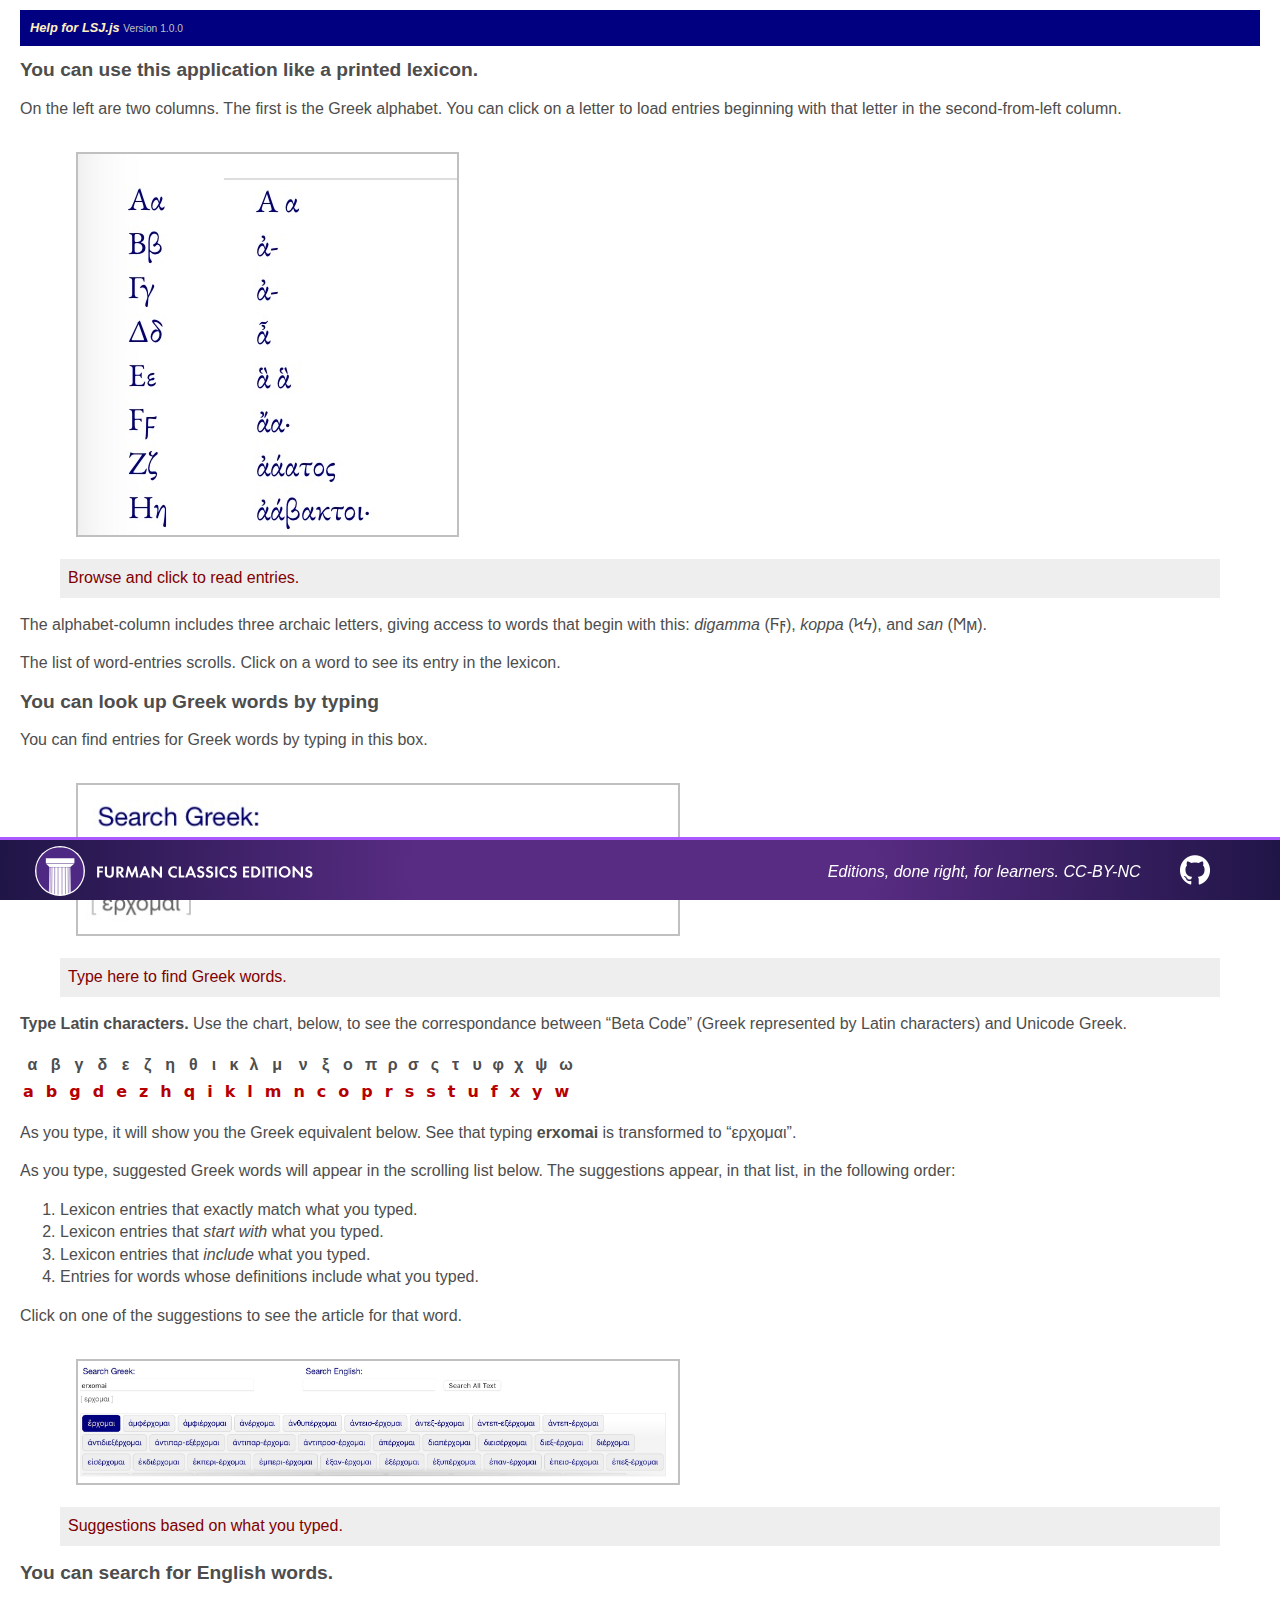
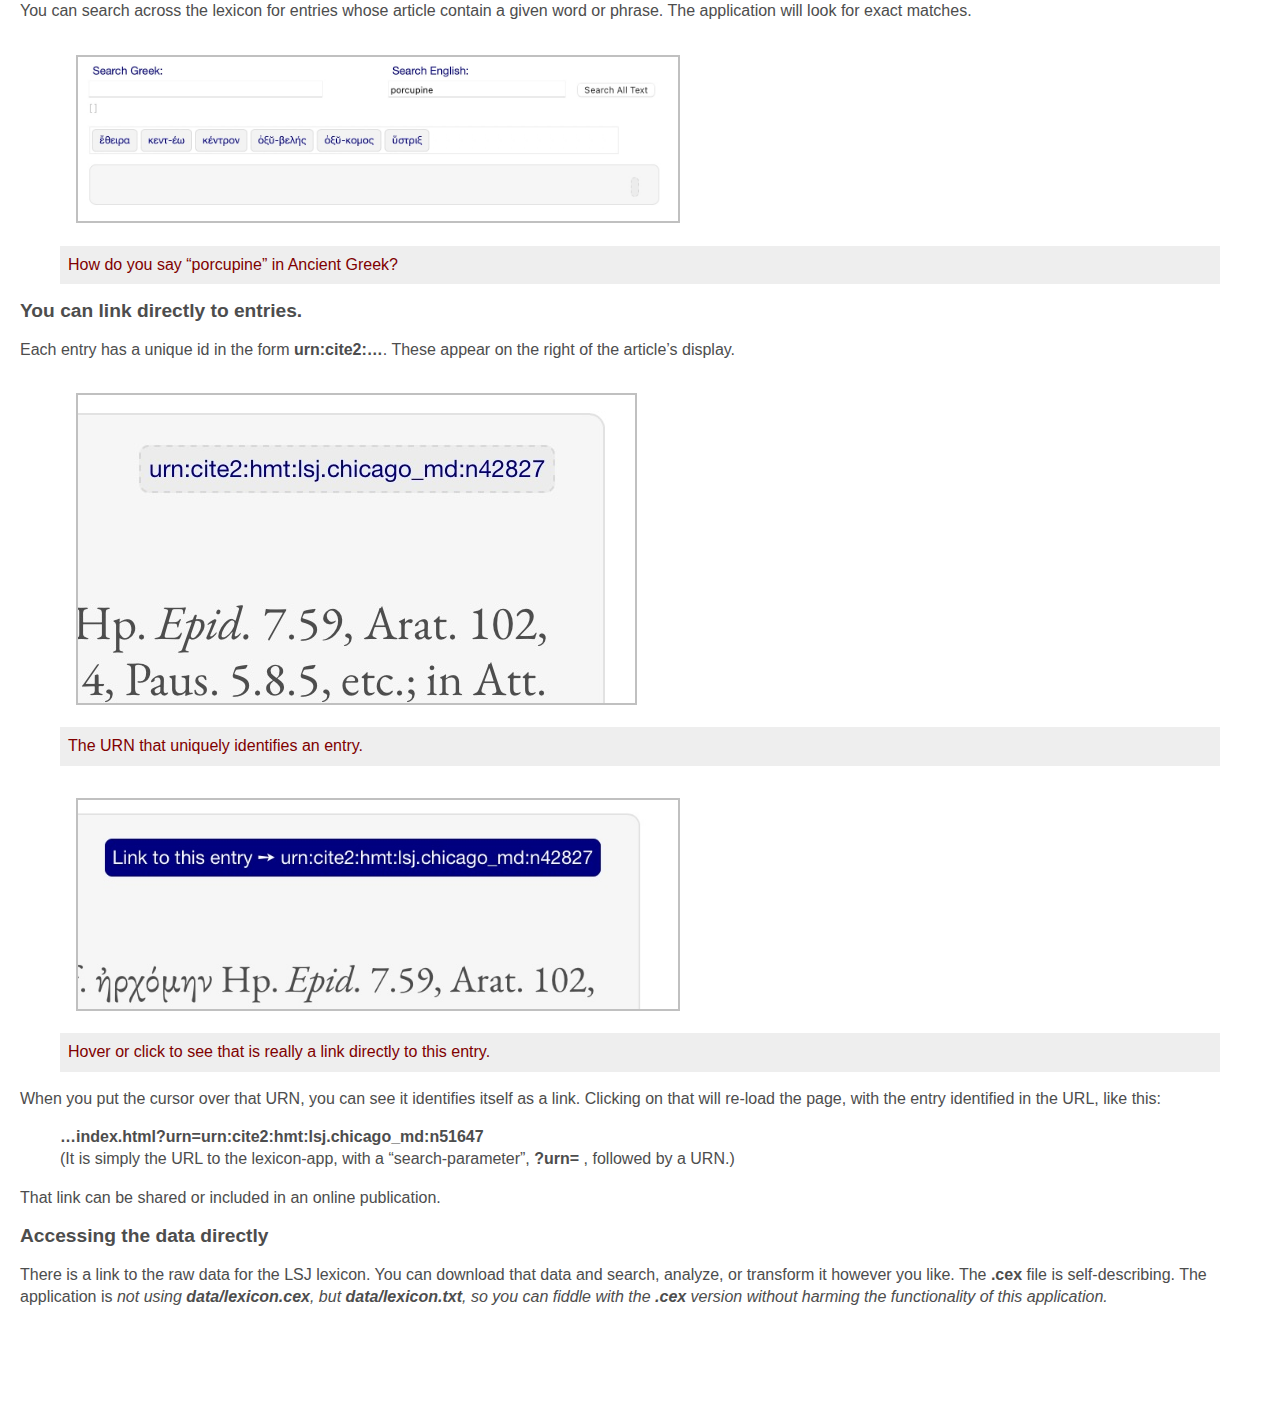
<file: help.html>
<!DOCTYPE html>
<html>

<head>
    <title>LSJ.js Help</title>
    <meta http-equiv="Content-Type" content="text/html; charset=UTF-8" />
    <link rel="stylesheet" type="text/css" href="styles/application.css">
    <link
    href="https://fonts.googleapis.com/css?family=EB+Garamond:400,400i,500,500i,600,600i,700,700i,800,800i&amp;subset=cyrillic-ext,greek,greek-ext,latin-ext"
    rel="stylesheet">
</head>

<body id="body">
    <div id="main-wrapper">
        <header>
            <em>Help for LSJ.js</em> 
            <span id="app_header_versionInfo">Version 1.0.0</span>
        </header>

        <article id="main_Container">

            <div id="workingDiv">

<h1 id="youcanusethisapplicationlikeaprintedlexicon.">You can use this application like a printed lexicon.</h1>

<p>On the left are two columns. The first is the Greek alphabet. You can click on a letter to load entries beginning with that letter in the second-from-left column.</p>

<figure>
<img class="help_image"  src="images/browse.jpg" alt="Browse and click to read entries." />
<figcaption>Browse and click to read entries.</figcaption>
</figure>

<p>The alphabet-column includes three archaic letters, giving access to words that begin with this: <em>digamma</em> (Ϝϝ), <em>koppa</em> (Ϟϟ), and <em>san</em> (Ϻϻ).</p>

<p>The list of word-entries scrolls. Click on a word to see its entry in the lexicon.</p>

<h1 id="youcanlookupgreekwordsbytyping">You can look up Greek words by typing</h1>

<p>You can find entries for Greek words by typing in this box.</p>

<figure>
<img class="help_image"  src="images/type.jpg" alt="Type here to find Greek words." />
<figcaption>Type here to find Greek words.</figcaption>
</figure>

<p><strong>Type Latin characters.</strong> Use the chart, below, to see the correspondance between &#8220;Beta Code&#8221; (Greek represented by Latin characters) and Unicode Greek.</p>

 <table id="betaGuide">
                    <thead>
                        <tr>
                            <th> α </th>
                            <th> β </th>
                            <th> γ </th>
                            <th> δ </th>
                            <th> ε </th>
                            <th> ζ </th>
                            <th> η </th>
                            <th> θ </th>
                            <th> ι </th>
                            <th> κ </th>
                            <th> λ </th>
                            <th> μ </th>
                            <th> ν </th>
                            <th> ξ </th>
                            <th> ο </th>
                            <th> π </th>
                            <th> ρ </th>
                            <th> σ </th>
                            <th> ς </th>
                            <th> τ </th>
                            <th> υ </th>
                            <th> φ </th>
                            <th> χ </th>
                            <th> ψ </th>
                            <th> ω </th>
                        </tr>
                    </thead>
                    <tbody>
                        <tr>
                            <td> <code>a</code> </td>
                            <td> <code>b</code> </td>
                            <td> <code>g</code> </td>
                            <td> <code>d</code> </td>
                            <td> <code>e</code> </td>
                            <td> <code>z</code> </td>
                            <td> <code>h</code> </td>
                            <td> <code>q</code> </td>
                            <td> <code>i</code> </td>
                            <td> <code>k</code> </td>
                            <td> <code>l</code> </td>
                            <td> <code>m</code> </td>
                            <td> <code>n</code> </td>
                            <td> <code>c</code> </td>
                            <td> <code>o</code> </td>
                            <td> <code>p</code> </td>
                            <td> <code>r</code> </td>
                            <td> <code>s</code> </td>
                            <td> <code>s</code> </td>
                            <td> <code>t</code> </td>
                            <td> <code>u</code> </td>
                            <td> <code>f</code> </td>
                            <td> <code>x</code> </td>
                            <td> <code>y</code> </td>
                            <td> <code>w</code> </td>
                            
                        </tr>
                    </tbody>
                </table>

<p>As you type, it will show you the Greek equivalent below. See that typing <strong>erxomai</strong> is transformed to &#8220;ερχομαι&#8221;.</p>

<p>As you type, suggested Greek words will appear in the scrolling list below. The suggestions appear, in that list, in the following order:</p>

<ol>
<li>Lexicon entries that exactly match what you typed.</li>
<li>Lexicon entries that <em>start with</em> what you typed.</li>
<li>Lexicon entries that <em>include</em> what you typed.</li>
<li>Entries for words whose definitions include what you typed.</li>
</ol>

<p>Click on one of the suggestions to see the article for that word.</p>

<figure>
<img class="help_image"  src="images/suggestions.jpg" alt="Suggestions based on what you typed." />
<figcaption>Suggestions based on what you typed.</figcaption>
</figure>

<h1 id="youcansearchforenglishwords.">You can search for English words.</h1>

<p>You can search across the lexicon for entries whose article contain a given word or phrase. The application will look for exact matches.</p>

<figure>
<img class="help_image"  src="images/english.jpg" alt="How do you say porcupine in Ancient Greek?" />
<figcaption>How do you say &#8220;porcupine&#8221; in Ancient Greek?</figcaption>
</figure>

<h1 id="youcanlinkdirectlytoentries.">You can link directly to entries.</h1>

<p>Each entry has a unique id in the form <strong>urn:cite2:…</strong>. These appear on the right of the article&#8217;s display.</p>

<figure>
<img class="help_image"  src="images/urn.jpg" alt="The URN that uniquely identifies an entry." />
<figcaption>The URN that uniquely identifies an entry.</figcaption>
</figure>

<figure>
<img class="help_image"  src="images/link.jpg" alt="Hover or click to see that is really a link directly to this entry." />
<figcaption>Hover or click to see that is really a link directly to this entry.</figcaption>
</figure>

<p>When you put the cursor over that URN, you can see it identifies itself as a link. Clicking on that will re-load the page, with the entry identified in the URL, like this:</p>

<blockquote>
<p><strong>…index.html?urn=urn:cite2:hmt:lsj.chicago_md:n51647</strong><br/>
(It is simply the URL to the lexicon-app, with a &#8220;search-parameter&#8221;, <strong>?urn=</strong> , followed by a URN.)</p>
</blockquote>

<p>That link can be shared or included in an online publication.</p>

<h1 id="accessingthedatadirectly">Accessing the data directly</h1>

<p>There is a link to the raw data for the LSJ lexicon. You can download that data and search, analyze, or transform it however you like. The <strong>.cex</strong> file is self-describing. The application is <em>not<em> using <strong>data/lexicon.cex</strong>, but <strong>data/lexicon.txt</strong>, so you can fiddle with the <strong>.cex</strong> version without harming the functionality of this application.</p>

            </div>


            </article>
        </div> <!--id="main-wrapper"-->

    </body>


    <footer>
        <img src="styles/fu.svg" height="50px" />
        <p>
            <span class="fu_motto">Editions, done right, for learners.</span>
            <span class="cc_license"><a rel="license"
                href="http://creativecommons.org/licenses/by-nc/4.0/">CC-BY-NC</a></span>
                <a href=""><img  alt="github" class="github_logo"
                    height="30px" src="styles/GitHub-Mark-Light-120px-plus.png" /></a>
                </p>

            </footer>

            </html>
</file>
<file: styles/application.css>
footer {
	box-sizing: content-box;
	position: fixed;
	display: flex;
	align-items: center;
	justify-content: space-between;
	margin:0;
	padding:0;
	width:100vw;
	left:0; right:0; bottom:0;
	background: #582c83;
	background: radial-gradient(circle, rgba(88,44,131,1) 35%, rgba(32,21,71,1) 100%);
	height:60px;
	border-top: 3px solid #ac58ff;
	color: white;
}


footer > p, img {
	display: inline-block;
	margin: 0 35px;

}

footer > img {
	position: relative;
	bottom: -1px;
}

img.github_logo {
	display: inline-block;
	position: relative;
	bottom: -3px;
}

span.fu_motto, span.cc_license > a {
	font-family: Helvetica, sans;
	font-weight: 200;
	font-size: 12pt;
	color: white;
	display: inline-block;
	position: relative;
	bottom: 5px;
}

span.cc_license > a:hover  {
	background-color: inherit;
	color: yellow;
}

footer > p > a:hover {
	background-color: inherit;
	color: inherit;
	border-bottom: 1px solid rgba(255,255,255,0.5);
}

div.small_print {
	font-family: Helvetica, sans;
	font-weight: 300;
	font-size: 11pt;
	line-height: 1.3;
	color: 582c83;
}

/* LSJ specific */

p#menu {
	font-size: 80%;	
	margin: 0;
	padding: 0;
	color: navy;
}

.greekFont {

	 font-family: "EB Garamond",  "LinuxLibertineORegular", "AseaRegular", "Times", serif; 
	/* font-family: system-ui; */
}

code {
	font-family: "EB Garamond", "LinuxLibertineORegular", "AseaRegular", "Times", serif;
	font-family: system-ui;
	color: rgb(182, 0, 0);
	font-weight: bold;
	padding-right: 0.5em;
	display: block;
}

span.lsjpn {
	font-size: 50%;
	color: #666;
	display:block;
}

span.lsjpn:before {
	content: "p. ";
	color: #777;
}

span.lsjpn:after {
	content: " in the 1940 ed.";
	color: #777;
}

span#greekOutput {
	color: #666;
	font-size: 75%;
}
span#greekOutput:before {
	content: "[ ";
	color: silver;
}

span#greekOutput:after {
	content: " ]";
	color: silver;
}

div#searchDiv, div#searchEnglishDiv, div#passageInputDiv {
	max-width: 20em;
	display: block;
}

label.inputLabel {
	display: block;
	color: navy;
	font-size: 85%;
}

div#searchDiv{
	position: absolute;
	top: 5em;
	left: 15em;
}

div#searchEnglishDiv {
	position: absolute;
	top: 5em;
	left: 38em;
	max-width: 30em;
}

div#passageInputDiv{
	position: absolute;
	top: 5em;
	left: 59em;
}

button#searchButton, button#querySubmit {
	display: inline;
	margin-left: 1em;
}

label {
	color: #666;
}

div#lexiconDiv {
	float:left;
	max-width: 70%;
}


div.lexEntryDiv {
	border: 1px solid rgb(226, 226, 226);
	border-radius: 8px;
	padding: 0.5em 1em 0.5em 1em;
	/*
	background-color: rgb(254,247,245);
	*/
	background-color: rgb(246, 246, 246);
	margin-bottom: 1em;
	font-size: 150%;
	width: 100%;
	min-width: 25em;
}

p.lexEntryLabel {
	font-size: 150%;
	color: navy;
	font-weight: 600;
	margin: 0;
	margin-top: 0.5em;
	line-height: 1em;
}

p.lexEntryUrnP, p.lexEntryLinkP {
	float: right;
	margin:0;
}

/*
span.lexEntryUrn:after {
	content: "📋";
}
*/

span.lexEntryLink {
	margin-left: 5px;	
}

span.lexEntryLink a {
	color: navy;
	text-decoration: none;
}

span.lexEntryLink a:hover {
	color: white;
	text-decoration: none;
}

span.lexEntryUrn, span.lexEntryLink {
	color: #444;
	padding: 4px;
	border: 1px dashed rgb(216, 216, 216);
	border-radius: 5px;
	font: 12px 'Helvetica Neue', Helvetica, Arial, sans-serif;
	background-color: rgb(236, 236, 236);
	margin-top: 1em;
}

p#entryStats {
	color: #444;
	margin-bottom: 0;
	font: 12px 'Helvetica Neue', Helvetica, Arial, sans-serif;
}

span.lexEntryUrn:hover:before {
	content: "Link to this entry ➙ ";
	color: white;
}


span.lexEntryUrn a {
	color: navy;
	text-decoration: none;
}

span.lexEntryUrn a:hover {
	color: white;
	text-decoration: none;
}

span.lexEntryUrn:hover a {
	color: white;
}

span.lexEntryUrn:hover, span.lexEntryLink:hover {
	border: 1px solid navy;
	background-color: navy;
	color: white;
}
span.lexEntryUrn:active {
	border: 1px solid maroon;
	background-color: maroon;
	color: rgb(255, 240, 194);
}

p.lexEntry {
	line-height: 1.2em;
}

/*
.invalidPassage {
	border: 1px solid red;
}
*/
ul#resultsList li:hover {
	background-color: rgba(132, 132, 132, 0.5);
	border: 1px solid rgba(100, 100, 100, 0.5);
	color: white;
	cursor: pointer;
}

ul#resultsList li.selected {
	border: 1px solid navy;
	background-color: navy;
	color: rgb(255, 240, 194);
	cursor: pointer;
}

ul#resultsList li:active {
	border: 1px solid maroon;
	background-color: maroon;
	color: rgb(255, 240, 194);
	cursor: pointer;
}

#hiddenTextArea {
	position: fixed;
	top: 0;
	left: 0;
	width: 2em;
	height: 2em;
	padding: 0;
	border: none;
	outline: none;
	boxShadow:; none;
	background: transparent;
	opacity: 0;
}

ul#resultsList li {
	background-color: rgba(232, 232, 232, 0.5);
	border: 1px solid rgba(200, 200, 200, 0.5);
	color: navy;
	display: inline-block;
	margin: 2px;
	padding: 2px 8px 2px 8px;
	border-radius: 5px;
}

li.perfectMatch {
	background-color: rgba(205, 232, 205, 0.5);
}

li.startsWith {
	background-color: rgba(205, 205, 232, 0.5);
}

li.inTerms {
	background-color: rgba(232, 232, 205, 0.5);
}

ul#resultsList {
	list-style: none;
	font-size: 80%;
	color: navy;
	margin-left: 0;
	padding-left: 0;
	margin-top:	8em;
	max-height: 8em;
	overflow: scroll;
	cursor: pointer;
	background:
		/* Shadow covers */
		linear-gradient(white 30%, rgba(255,255,255,0)),
		linear-gradient(rgba(255,255,255,0), white 70%) 0 100%,
		
		/* Shadows */
		radial-gradient(50% 0, farthest-side, rgba(0,0,0,.2), rgba(0,0,0,0)),
		radial-gradient(50% 100%,farthest-side, rgba(0,0,0,.2), rgba(0,0,0,0)) 0 100%;
	background:
		/* Shadow covers */
		linear-gradient(white 30%, rgba(255,255,255,0)),
		linear-gradient(rgba(255,255,255,0), white 70%) 0 100%,
		
		/* Shadows */
		radial-gradient(farthest-side at 50% 0, rgba(0,0,0,.2), rgba(0,0,0,0)),
		radial-gradient(farthest-side at 50% 100%, rgba(0,0,0,.2), rgba(0,0,0,0)) 0 100%;
	background-repeat: no-repeat;
	background-color: rgb(244, 244, 244);
	border: 1px solid rgb(237, 237, 237);
	background-size: 100% 40px, 100% 40px, 100% 14px, 100% 14px;
	
	/* Opera doesn't support this in the shorthand */
	background-attachment: local, local, scroll, scroll;
}

ul#alphaList {
	float: left;
	list-style: none;
	color: navy;
	margin-left: 0;
	padding-left: 1em;
	width: 3em;
	height: 600px;
}


ul#volumeList {
	float: left;
	list-style: none;
	color: navy;
	margin-left: 0;
	padding-left: 1em;
	width: 9em;
	margin-right: 1em;
	height: 600px;
	/* overflow: scroll; */

	border-top: 1px solid #ddd;
	border-bottom: 1px solid #ddd;


}

ul#volumeList.long {
	overflow: scroll;
}
ul#alphaList li, ul#volumeList li {
	margin-left: 0;
	padding-left: 0;
	cursor: pointer;
}

ul#alphaList li:hover, ul#volumeList li:hover {
	background-color: rgb(232, 232, 232);
	cursor: pointer;
}

ul#alphaList li.selected, ul#volumeList li.selected {
	background-color: navy;
	color: white;
	cursor: pointer;
}

ul#alphaList li:active, ul#volumeList li:active {
	background-color: maroon;
	color: rgb(255, 240, 194);
	cursor: pointer;
}

/* CiteLinks */
div#object_objectContainer ul.citeLinks_linksList, ul.citeLinks_linksList {
	display: block;
	margin-top: 4px;
	margin-bottom: 4px;
}

ul.citeLinks_linksList li {
	list-style-type: none;
}

li#image_imagePreviewDiv {
	list-style: none;
	/*rgb(232, 232, 232)
	border: 1px solid silver;
	background-color: floralwhite;
	*/
}

li.citeLinks_linkItem, span.citeLinks_linkSpan {
	display: inline;
	list-style: none;
	border-right: 1px solid silver;
	padding:4px;
}

li.citeLinks_linkItem:last-child, span.citeLinks_linkSpan:last-child{
	border-right: none;
}

#image_mappedData li.citeLinks_linkItem {
	display: block;
	border: none;
	margin-bottom: 0;
}

li.citeLinks_linkItem:nth-child(1){
	/* padding-left: 0; */
}

/* Relations List Items */

ul#relations_relationsList {
	list-style-type: decimal;
}

#nrelations_verbFilterSelect {
	max-width: 90%;
}

li.relations_listItem {
	font-size: 85%;
	margin-bottom: 1.5em;
}

li.relations_listItem:nth-child(even) {
	background-color: #efefef;
	padding-top:3px;
	padding-bottom:3px;
}

ul.relation_listItemList {
	list-style: none;
}

ul.relation_listItemList li.citeLinks_linkItem {
	margin: 0;	
	border: 0;
	padding: 0;
}


/* Object Formatting */

p#object_breadcrumbs {
	padding: 0;	
	font-size: 60%;
	line-height: 1.3em;
}

span.object_breadcrumb {
	display: inline;
	list-style: none;
}

span.object_breadcrumb:after {
	content: "…";
	padding-left: 4px;
	padding-right: 4px;
}

span.object_breadcrumb:nth-last-child(-n+1):after{
	content: "";
}

div#object_objectContainer table {
	max-width: 700px;
	border: 1px dashed silver;
	margin: 1em;
	padding: 0.5em
}

div#object_objectContainer ul {
	padding: 0;
	margin: 0;
}

div#object_objectContainer ul li {
	clear: left;
}

p#object_urnInputP {
	max-width: 66%;
	margin-top: 0;
}

p#objects_objectInfo {
	display: block;
	font-size: 80%;
	color: #888;
	line-height: 1.1em;
}

div#object_objectContainer table td {
	min-width: 7em;
	vertical-align: top;
}

div#object_objectContainer table td p {
	margin-top: 0px;
}

div#object_objectContainer table th {
	background-color: rgba(0, 0, 94, 0.54);
	color: white;
}

div#object_objectContainer table tr:nth-child(even) {
	background: rgba(234, 234, 255, 0.4);
}
div#object_objectContainer table tr:nth-child(odd) {
	background: white;
}

div#object_objectContainer table th, div#object_objectContainer table td {
	word-break: normal;
	vertical-align: top;
	line-height: 1.2em;
	padding-right: 1em;
}

div#object_objectContainer table td:nth-child(3){
	word-break:break-word;
}

select#objectQuery_collectionList {
	max-width: 80%;
}

#object_browseControls {
	font-size: 80%;
	margin-left: -4px;
  transition: all 0.3s ease-in 0s;
}

div#object_objectContainer li.tables {
	font-size: 80%;
	list-style-type: none;
}

div#object_objectContainer li.list {
	list-style-type: none;
	margin-bottom: 1em;
	margin-right: 1.5em;
}

div#object_searchForm {
}

#object_searchTextbox {
}
#object_searchSubmit {
	margin: 1em -2px 0 0;
}


div#object_objectContainer li.list:before {
	margin-left: 2em;
}

#object_navButtonContainer_top, #object_navButtonContainer_bottom {
	max-width: 30%;
}


#object_navButtonContainer_bottom {
	clear: both;
}


/* Object Query Stuff */
.queryObject_qform {
}

button#queryObject_Submit {
	margin-left: -2px;
	margin-top: 15px;
}

p#queryObject_searchReport {
	font-size: 80%;
	margin: 0;
}


.queryObject_formhidden, .queryObject_fieldhidden  {
	display: none;
}

.queryObject_fieldvisible {
	display: inline;
}

.queryObject_formvisible{
	display: block;
}

/* =================================================== */
/* Image Formating */
/* =================================================== */



img.object_imgThumb, img#image_previewImg {
	margin: 10px 10px 10px 10px;
	padding: 5px 5px 5px 5px;
	max-width: 200px;
	max-height: 200px;
}

div#image_zoomContainer {
	max-width: 70%;
	width: auto;
	height: 1000px;
}

div#image_zoomContainer.fullpage {
	max-width: 100%;
}


div#image_sidebar.app_sidebarDiv{
	/* height: 600px; */
	width: 400px;
	max-width: 25%;
}

div#image_sidebar ol {
	overflow-x: scroll;
}

ul#image_showHideGroups {
	list-style-type: none;
	border: 1px dashed silver;
	padding: 5px;
}

ul#image_showHideGroups li:hover {
	background-color: #d1e7f8;
}

ul#image_showHideGroups li:active {
	background-color: #bfd3e3;
}

a.roi_hidden, li.roi_hidden { 
	display: none !important;
}

ul#image_showHideGroups li.image_showHideGroup_shown:before {
	content: "▼";	
}

ul#image_showHideGroups li.image_showHideGroup_hidden:before {
	content: "▶︎";	
}
ul#image_showHideGroups li.image_showHideGroup_hidden {
	opacity: 0.5;
}

p.image_mappedUrn {
	padding: 3px;
}

a.image_imageROI {
	outline: 2px solid yellow;
}

.image_mappedROI:active {
	background-color: rgba(256,256,256,0);
}


a.image_roiGroup_0 {   outline: 3px solid #661616; }
a.image_roiGroup_1 {   outline: 3px solid #f23568; }
a.image_roiGroup_2 {   outline: 3px solid #6d38ff; }
a.image_roiGroup_3 {   outline: 3px solid #38ffd7; }
a.image_roiGroup_4 {   outline: 3px solid #fff238; }
a.image_roiGroup_5 {   outline: 3px solid #661641; }
a.image_roiGroup_6 {   outline: 3px solid #275fb3; }
a.image_roiGroup_7 {   outline: 3px solid #24a669; }
a.image_roiGroup_8 {   outline: 3px solid #a67b24; }
a.image_roiGroup_9 {   outline: 3px solid #ff38a2; }
 a.image_roiGroup_10 { outline: 3px solid #194973; }
 a.image_roiGroup_11 { outline: 3px solid #35f268; }
 a.image_roiGroup_12 { outline: 3px solid #7f441c; }
 a.image_roiGroup_13 { outline: 3px solid #801c79; }
 a.image_roiGroup_14 { outline: 3px solid #2a8ebf; }
 a.image_roiGroup_15 { outline: 3px solid #216616; }
 a.image_roiGroup_16 { outline: 3px solid #d97330; }
 a.image_roiGroup_17 { outline: 3px solid #da32e6; }
 a.image_roiGroup_18 { outline: 3px solid #196d73; }
 a.image_roiGroup_19 { outline: 3px solid #bdff38; }
 a.image_roiGroup_20 { outline: 3px solid #bf3e2a; }
 a.image_roiGroup_21 { outline: 3px solid #3d1973; }
 a.image_roiGroup_22 { outline: 3px solid #30cdd9; }
 a.image_roiGroup_23 { outline: 3px solid #858c1f; }
 a.image_roiGroup_24 { outline: 3px solid #661616; }

 li.image_roiGroup_0:before  {color: #661616; content: "◼︎︎"; padding-right:0.5em; }
 li.image_roiGroup_1:before  {color: #f23568; content: "◼︎︎"; padding-right:0.5em; }
 li.image_roiGroup_2:before  {color: #6d38ff; content: "◼︎︎"; padding-right:0.5em; }
 li.image_roiGroup_3:before  {color: #38ffd7; content: "◼︎︎"; padding-right:0.5em; }
 li.image_roiGroup_4:before  {color: #fff238; content: "◼︎︎"; padding-right:0.5em; }
 li.image_roiGroup_5:before  {color: #661641; content: "◼︎︎"; padding-right:0.5em; }
 li.image_roiGroup_6:before  {color: #275fb3; content: "◼︎︎"; padding-right:0.5em; }
 li.image_roiGroup_7:before  {color: #24a669; content: "◼︎︎"; padding-right:0.5em; }
 li.image_roiGroup_8:before  {color: #a67b24; content: "◼︎︎"; padding-right:0.5em; }
 li.image_roiGroup_9:before  {color: #ff38a2; content: "◼︎︎"; padding-right:0.5em; }
 li.image_roiGroup_10:before {color: #194973; content: "◼︎︎"; padding-right:0.5em; }
 li.image_roiGroup_11:before {color: #35f268; content: "◼︎︎"; padding-right:0.5em; }
 li.image_roiGroup_12:before {color: #7f441c; content: "◼︎︎"; padding-right:0.5em; }
 li.image_roiGroup_13:before {color: #801c79; content: "◼︎︎"; padding-right:0.5em; }
 li.image_roiGroup_14:before {color: #2a8ebf; content: "◼︎︎"; padding-right:0.5em; }
 li.image_roiGroup_15:before {color: #216616; content: "◼︎︎"; padding-right:0.5em; }
 li.image_roiGroup_16:before {color: #d97330; content: "◼︎︎"; padding-right:0.5em; }
 li.image_roiGroup_17:before {color: #da32e6; content: "◼︎︎"; padding-right:0.5em; }
 li.image_roiGroup_18:before {color: #196d73; content: "◼︎︎"; padding-right:0.5em; }
 li.image_roiGroup_19:before {color: #bdff38; content: "◼︎︎"; padding-right:0.5em; }
 li.image_roiGroup_20:before {color: #bf3e2a; content: "◼︎︎"; padding-right:0.5em; }
 li.image_roiGroup_21:before {color: #3d1973; content: "◼︎︎"; padding-right:0.5em; }
 li.image_roiGroup_22:before {color: #30cdd9; content: "◼︎︎"; padding-right:0.5em; }
 li.image_roiGroup_23:before {color: #858c1f; content: "◼︎︎"; padding-right:0.5em; }
 li.image_roiGroup_24:before {color: #661616; content: "◼︎︎"; padding-right:0.5em; }

 li.image_roiGroupHider_0:before  {color: #661616; content: "◼︎︎"; padding-right:0.5em; }
 li.image_roiGroupHider_1:before  {color: #f23568; content: "◼︎︎"; padding-right:0.5em; }
 li.image_roiGroupHider_2:before  {color: #6d38ff; content: "◼︎︎"; padding-right:0.5em; }
 li.image_roiGroupHider_3:before  {color: #38ffd7; content: "◼︎︎"; padding-right:0.5em; }
 li.image_roiGroupHider_4:before  {color: #fff238; content: "◼︎︎"; padding-right:0.5em; }
 li.image_roiGroupHider_5:before  {color: #661641; content: "◼︎︎"; padding-right:0.5em; }
 li.image_roiGroupHider_6:before  {color: #275fb3; content: "◼︎︎"; padding-right:0.5em; }
 li.image_roiGroupHider_7:before  {color: #24a669; content: "◼︎︎"; padding-right:0.5em; }
 li.image_roiGroupHider_8:before  {color: #a67b24; content: "◼︎︎"; padding-right:0.5em; }
 li.image_roiGroupHider_9:before  {color: #ff38a2; content: "◼︎︎"; padding-right:0.5em; }
 li.image_roiGroupHider_10:before {color: #194973; content: "◼︎︎"; padding-right:0.5em; }
 li.image_roiGroupHider_11:before {color: #35f268; content: "◼︎︎"; padding-right:0.5em; }
 li.image_roiGroupHider_12:before {color: #7f441c; content: "◼︎︎"; padding-right:0.5em; }
 li.image_roiGroupHider_13:before {color: #801c79; content: "◼︎︎"; padding-right:0.5em; }
 li.image_roiGroupHider_14:before {color: #2a8ebf; content: "◼︎︎"; padding-right:0.5em; }
 li.image_roiGroupHider_15:before {color: #216616; content: "◼︎︎"; padding-right:0.5em; }
 li.image_roiGroupHider_16:before {color: #d97330; content: "◼︎︎"; padding-right:0.5em; }
 li.image_roiGroupHider_17:before {color: #da32e6; content: "◼︎︎"; padding-right:0.5em; }
 li.image_roiGroupHider_18:before {color: #196d73; content: "◼︎︎"; padding-right:0.5em; }
 li.image_roiGroupHider_19:before {color: #bdff38; content: "◼︎︎"; padding-right:0.5em; }
 li.image_roiGroupHider_20:before {color: #bf3e2a; content: "◼︎︎"; padding-right:0.5em; }
 li.image_roiGroupHider_21:before {color: #3d1973; content: "◼︎︎"; padding-right:0.5em; }
 li.image_roiGroupHider_22:before {color: #30cdd9; content: "◼︎︎"; padding-right:0.5em; }
 li.image_roiGroupHider_23:before {color: #858c1f; content: "◼︎︎"; padding-right:0.5em; }
 li.image_roiGroupHider_24:before {color: #661616; content: "◼︎︎"; padding-right:0.5em; }

a.image_roi_selected {
	outline: 3px solid rgb(230,230,0);
	border: 1px solid black;
	/*
	background-color: rgba(249,255,0,.2);
	*/
}


.image_roi_hovered {
	background-color: rgba(230,230,0,0.2);
}

li.image_roi_selected, span.image_roi_selected{
		background-color: rgba(249,255,0,.5);
}


/* Appwide Stuff */


.onoffswitch {
    position: relative; width: 90px;
    -webkit-user-select:none; -moz-user-select:none; -ms-user-select: none;
		display: inline-block;
		top: 6px;
}

.onoffswitch-checkbox {
    display: none;
}
.onoffswitch-label {
    display: block; overflow: hidden; cursor: pointer;
    border: 2px solid #e5e5e5; border-radius: 20px;
		padding: 0;
}

.onoffswitch-inner {
    display: block; width: 200%; margin-left: -100%;
    transition: margin 0.3s ease-in 0s;
}

.onoffswitch-inner:before, .onoffswitch-inner:after {
    display: block; float: left; width: 50%; height: 16px; padding: 0; line-height: 16px;
    font-size: 10px; color: white;
    box-sizing: border-box;
}

.object_onoffswitch-inner:before {
    content: "Show Objects";
    padding-left: 6px;
    background-color: #34A7C1; color: #FFFFFF;
}
.object_onoffswitch-inner:after {
    content: "List Objects";
    padding-right: 10px;
    background-color: #EEEEEE; color: #3f3f3f;
    text-align: right;
}

div#imageSourceSwitchContainer {
	display: inline-block;
}

.image_onoffswitch-inner:before {
    content: "Local";
    padding-left: 24px;
    background-color: #34A7C1; color: #FFFFFF;
}
.image_onoffswitch-inner:after {
    content: "Remote";
    padding-right: 22px;
    background-color: #EEEEEE; color: #3f3f3f;
    text-align: right;
}


.onoffswitch-switch {
    display: block; width: 6px; margin: 5px;
    background: #FFFFFF;
    position: absolute; top: 0; bottom: 0;
    right: 70px;
    border: 2px solid #fff; border-radius: 20px;
    transition: all 0.3s ease-in 0s;
}

.onoffswitch-checkbox:checked + .onoffswitch-label .onoffswitch-inner {
    margin-left: 0;
}
.onoffswitch-checkbox:checked + .onoffswitch-label .onoffswitch-switch {
    right: 0px;
}

a {
	text-decoration: none;
}

a:hover {
	text-decoration: underline;
}

.app_clickable, a {
	color: #7273af;
	text-decoration: none;
}

.app_clickable:active, a:active {
	color: #af6460;
	text-decoration: none;
}

.app_clickable:hover, a:hover {
		text-decoration: underline;
}

.app_urn {
}

#app_help_link{
	font-size: 80%;
	color: #777;
	font-weight: normal;
}


#mainMessage {
	min-height: 2.5em;
}

.app_message {
	max-width: 700px;
	font-size: 85%;
	font-weight: normal;
	min-height: 2em;
	position: absolute;
	top: 3em;
	right: 1em;
	z-index: 100;
	
	/*
	-webkit-transition: all 0.2s ease-out 0.2s;
	-moz-transition: all 0.2s ease-out 0.2s;
	-ms-transition: all 0.2s ease-out 0.2s;
	-o-transition: all 0.2s ease-out 0.2s;
	transition: all 0.2s ease-out 0.5s;
*/
	
}

/* Help Stuff */

img.help_image {
		max-width: 600px;
		border: 2px solid silver;
		margin: 1em;
 	background: silver;
}

figcaption {
	color: maroon;
	padding: 0.5em;
	background: #eee;
}

/* don't forget .app_hidden */

#main_message p {
	padding: 5px;
	line-height: 1.2em;
	margin: 0;
	font-size: 12pt;
}

#main_message.default, #mainMessage.default {
	border: 1px solid rgba(38, 121, 39, 1);
	background-color: rgba(50, 161, 52, 1);
	color: white;
}
#main_message.wait, #mainMessage.wait {
	border: 1px solid rgba(217, 201, 101, 1);
	background-color: rgba(247, 231, 131, 1);
	color: black;
}

#main_message.warn, #mainMessage.warn {
	border: 1px solid rgba(141, 30, 32, 1);
	background-color: rgba(161, 50, 52, 1);
	color: white;
}

#app_header_versionInfo {
		font-size: 80%;
		color: silver;
		font-weight: normal;
}

#app_header_cexInfo{
	font-size: 50%;
	line-height: 1.1em;
	margin-bottom: 0.5em;
	display: block;
	color: #777;
	font-weight: normal;
	margin-left: 2px;
}

.app_hidden {
	/* display: none; */
	visibility: hidden;
	-webkit-opacity: 0;
	-moz-opacity: 0;
	opacity: 0;
	-webkit-transition: all 0.5s ease-out 1s;
	-moz-transition: all 0.5s ease-out 1s;
	-ms-transition: all 0.5s ease-out 1s;
	-o-transition: all 0.5s ease-out 1s;
	transition: all 0.5s ease-out 1s;
}

.app_visible {
	visibility: visible;
	-webkit-opacity: 1;
	-moz-opacity: 1;
	opacity: 1;
	-webkit-transition: all 0.5s ease-out 1s;
	-moz-transition: all 0.5s ease-out 1s;
	-ms-transition: all 0.5s ease-out 1s;
	-o-transition: all 0.5s ease-out 1s;
	transition: all 0.5s ease-out 1s;
}

div.app_sidebarDiv{
		font-size: 80%;
		float: right;
		max-width: 33%;
		background-color: #fff;
		padding: 15px;
		padding-top: 3px;
		padding-left: 35px;
		min-height: 200px;
}

div.app_sidebarDiv h2 {
	padding-top: 5px;
}

#app_filePickerSpan {
		font-weight: normal;
		font-size: 65%;
		float: right;
}

#app_filePicker {
	width: 175px;
	margin-right: 1em;
}

/* appwide forms */
div.app_sidebarDiv label {
		padding-right: 5px;
		padding-left: 0;
}

div.app_sidebarDiv h2 {
		margin-bottom: 10px;
		margin-top: 10px;
}

/* Containers */

#o2_Container {
	padding-top: 3px;
	min-height: 220px;
}

/* NGram &c. stuff */

select#ngram_nGramScopeOption {
	width: 100%;
}

#ngram_container, #ngram_urns_container {
	max-width: 66%;
}

.o2_versionDescription {
	display: block;
	font-size: 80%;
	color: #888;
	line-height: 1.1em;
	padding-bottom: 15px;
	padding-top: 15px;
}

p.o2_textPassage {
	margin: 0.5em;
	padding: 0;
}

div.o2_citationBlock {
	display: block;
	margin: 0.5em;
	padding: 0;
}

div.o2_citationBlock .o2_textPassage {
	display: inline-block;
	margin-right: 0em;
}

div.o2_citationBlock p.long {
	display: block !important;
}



div.o2_versionContainer {
	width: 40em;
	float: left;
	margin-right: 2em;
}

.o2_passage {
	margin: 0;
	padding: 0;
}

.o2_passageInDse, .o2_commentary {
	background-color: rgba(153, 223, 255, 0.25);
	margin-left: 0em;
	vertical-align: baseline;
	position: relative;
	top: -0.5em;
}

.o2_passageInDse + .o2_passageInDse, .o2_commentary + .o2_commentary {
	margin-left: 0.3em;
}

.o2_passageInDse:hover, .o2_commentary:hover {
	text-decoration:underline;
	background-color: rgba(255, 255, 0, 0.99);
}

.o2_passageInDse:active, .o2_commentary:active {
	color: #af6460;
	text-decoration: none;
	background-color: white;
}



#ngram_query, #ngram_urn_query {
	font-size: 80%;
	line-height: 1.2em;
	border: 1px dashed silver;
	padding: 6px;
	max-width: 80%;
}

.ngram_ngram {
		margin-right: 1em;
}

div#ngram_urns ol.cols, div#search_urns ol.cols {
	font-size: 80%;
	list-style-type: decimal;
	-moz-column-count: 2;
	-moz-column-gap: 50px;
	-webkit-column-count: 2;
	-webkit-column-gap: 50px;
	column-count: 2;
	column-gap: 70px;
}


/* OHCO2 Stuff */
#o2_validUrnFlag {
	font-size: 80%;
}

#o2_validUrnFlag.invalidUrn:before {
		content: " (invalid URN)";
		color: red;
}

#o2_validUrnFlag.validUrn:before {
		content: " (valid URN)";
		color: green;
}

#o2_citedWorksContainer ul, #ngram_citedWorksContainer ul, #image_imageCollectionsContainer ul, #image_mappedData ul, #object_objectCollectionsContainer ul, #o2_mappedDseContainer ul, #o2_mappedCommentContainer ul {
	list-style-type: decimal;
	padding-left: 0;
}


#o2_citedWorksContainer ul li, #o2_mappedCommentContainer ul li.citeLinks_linkItem, #ngram_citedWorksContainer ul li, #image_imageCollectionsContainer ul li, #image_mappedData ul li, #object_objectCollectionsContainer ul li, #o2_mappedDseContainer ul li.citeLinks_linkItem {
	line-height: 1.2em;
	/* max-height: 2.4em; */
	/* white-space: nowrap; */
	/* overflow: hidden; */
	width: auto;
	list-style-position:inside;
	text-overflow: ellipsis;
	margin-bottom: 0.5em;
	padding-left: 0;
	border: none;
	display: block;
}

#o2_citedWorksContainer ul li:hover, #o2_mappedDseContainer ul li.citeLinks_linkItem:hover {
	line-height: 1.2em;
	white-space: normal;
	max-height: 800px;
	overflow: auto;
}

.app_reportingCurrentUrn {
	height: 1em;
	font-size: 80%;
	color: #777;
	padding-top: 0;
	margin-top: 0;
}

#o2_passageContainer {
	padding-bottom: 5px;
	min-height: 100px;
	max-width: 66%;
}

.rtl {
	direction: rtl;
}

.ltr {
	direction: ltr;
}

div.o2_warnNoText {
	border: 1px dashed rgb(179, 0, 0);
	color: rgb(179, 0, 0);
	font-size: 100%;
	fint-weigth: bold;
	padding: 1em 1em 1em 1em;
}

div.o2_textColumn {
	margin-right: 1em;
}

div.o2_2_cols{
	float:left;
	min-width: 20%;
	width: 30%;
}

div.o2_1_cols{

}

div#ngram_citedWorksMenu.dropdown {
	margin-top: 1em;
}

div#o2_citedWorksMenu.dropdown, div#ngram_citedWorksMenu.dropdown, div#ngram_previousSearchMenu.dropdown {
	width: 100%;
	min-width: 17em;
}

span#o2_citedWorksMenuTitle, span#ngram_citedWorksMenuTitle {
	font-size: 100%;
	font-weight: bold;
}

div#o2_urnHistoryMenu.dropdown {
	font-size: 85%;
	max-width: 20em;
	margin-top: 0.5em;
}

div#o2_urnHistoryButton {
	font-size: 65%;
	color: #333;
	float: right;
}

p#o2_urnInputP {
	margin: 0;	
}

div#o2_navButtonContainer_bottom{
	margin-top: 1.5em;
	clear: both;
	font-size: 85%;
	color: #333;
}

div#o2_navButtonContainer_top{
	padding-bottom: 15px;
	margin-top: 5px;
	font-size: 85%;
	color: #333;
	float:right;
}



.o2_passageUrn:hover:before{
	/* content: "⚭"; */
	width: 2em;
	position:absolute;
	left: -1em;
	font-size: 150%;
	color: #7273af;
}

.o2_passageUrn {
	color: rgb(207, 205, 209);	
	font-size: 80%;
	padding-bottom: 3px;
	margin-right: -0.1em;
	margin-left: 0.25em;
	vertical-align: baseline;
  position: relative;
  top: -0.4em;
}

/* Drop Down Menu Stuff */

.dropdown {
	position: relative;
	margin-left: -1px;
    display: inline-block;
    border-top: 1px solid #eee;
    border-left: 1px solid #ddd;
    border-right: 1px solid #bbb;
    border-bottom: 1px solid #aaa;
    width: 50%;
    padding-left: 13px;
    padding-right: 12px;
}

.dropdown.empty {
		border: 1px solid #eee;
		color: #ccc;
}

.dropdown.empty:before, .dropdown.empty:hover:before {
	content: "▲";
	color: #eee;
}

.dropdown.empty:hover {
	background-color: #d1e7f8;
}

.dropdown:hover {
	background-color: #d1e7f8;
	border-bottom: 1px solid #f8f8f8;
}

.dropdown:before {
	content: "▲";
	color: rgb(96, 160, 236);
}

.dropdown:hover:before {
	content: "▼";
	color: rgb(96, 160, 236);
}

.dropdown-content {
    display: none;
	font-size: 100%;
    position: absolute;
		left: -1px;
    background-color: #f8f8f8;
		border-top: 1px solid #f8f8f8;
    border-left: 1px solid #ddd;
    border-right: 1px solid #bbb;
    border-bottom: 1px solid #aaa;
    min-width: 220px;
    /* box-shadow: 0px 8px 16px 0px rgba(0,0,0,0.3); */
    width: 300px;
		/*
    padding-left: 12px;
    padding-right: 12px;
		*/
    z-index: 1;
}

.dropdown-content p {
	padding: 3px 15px ;
	line-height: 1.2em;
}

.dropdown-content p:hover {
	background-color: #ededed;
}

.dropdown-content p:active {
	background-color: rgba(50, 161, 52, 0.2);
}

.dropdown.empty:hover .dropdown-content {
		display: none;
}

.dropdown:hover .dropdown-content {
    display: block;
}


/* Relations */

div#relations_relationsContainer {
	max-width: 800px;
	overflow-y: scroll;
	max-height: 800px;
	border: 1px dashed silver;
}

/* Forms Stuff */

label {
	padding-right: 2px;
	padding-left: 4px;
	color: #333;
}

input[type=submit]:active {
		color: navy;
}

input[type=submit]:hover {
		color: green;
}


/* Inherited Stuff */

html,
body {
	height: 100%;
	padding: 5px 10px 10px 10px;
}

html.loading, body.loading {
	cursor: wait;
}

#main-wrapper {
	box-sizing: border-box;
	display: flex;
	flex-direction: column;
	padding: 0 0 100px;
	position: relative;

	 min-height: 100%;
    height: auto !important;
    height: 100%;
    margin: 0 auto -200px;
}

article {
	flex: 1;
}

header {
	font-size: 80%;
	line-height: 1.2em;
	padding: 10px;
	font-weight: normal;
	background-color: navy;
	color: rgb(255, 240, 194);
}

header em {
	font-style: italic;
	font-weight: bold;
}


h1 {
	font-size: 120%;
}

h2 {
	font-size: 100%;
	font-weight: bold;
	margin-top: 3px;
	margin-bottom: 3px;
}


body {
	font: 16px 'Helvetica Neue', Helvetica, Arial, sans-serif;
	font-weight: 400;
	line-height: 1.4em;
	color: #4d4d4d;
	/* width: 550px; */
	margin: 0 auto;
	-webkit-font-smoothing: antialiased;
	-moz-font-smoothing: antialiased;
	-ms-font-smoothing: antialiased;
	-o-font-smoothing: antialiased;
	font-smoothing: antialiased;
}


hr {
	margin: 20px 0;
	border: 0;
	border-top: 1px dashed #C5C5C5;
	border-bottom: 1px dashed #F7F7F7;
}

div {
	margin: 0;
	padding: 0;
}

p {
}

input{
	/* Optical justification FTW */
	margin-left: -1px;
}


/* OpenSeadragon Guides CSS */
.osd-guide {
  z-index: 0;
  cursor: pointer;
  pointer-events: none;
}

.osd-guide-line {
  position: absolute;
  left: 0;
  right: 0;
  top: 0;
  bottom: 0;
  transform-origin: center;
  pointer-events: auto;
}

.osd-guide-horizontal {
  position: absolute;
  left: 50% !important;
  height: 2px !important;
  width: 150% !important;
  cursor: row-resize;
  transform: translateX(-50%);
}

.osd-guide-horizontal .osd-guide-line {
  border-top: 3px solid #fff600;
}

.osd-guide-vertical {
  position: absolute;
  top: 50% !important;
  height: 150% !important;
  width: 2px !important;
  cursor: col-resize;
  transform: translateY(-50%);
}

.osd-guide-vertical .osd-guide-line {
  border-left: 3px solid #D262F1;
}



/* Experimenting with pure-CSS tabs */

.app_tabs {
  position: relative;
  min-height: 400px; /* This part sucks */
  clear: both;
  margin: 25px 0;
}

.app_tab {
  float: left;
}

.app_tab label.tab_label {
	font-weight: bold;
	height: 1.2em;
  background: #f7f7f7;
	color: #d7d7d7;
  padding: 9px;
	padding-top: 8px;
  border: 1px solid #ccc;
  border-bottom: 2px solid #f4f4f4;
  margin-left: -1px;
  position: relative;
  left: 1px;
	-moz-border-radius: 0px;
	-webkit-border-radius: 5px 5px 0px 0px;
	border-radius: 5px 5px 0px 0px;
}

.app_tab [type=radio] {
  display: none;
}

.content {
  position: absolute;
  top: 28px;
  left: 0;
  background: white;
  right: 0;
  /* bottom: 0; */
  padding-left: 20px;
  padding-right: 20px;
	padding-top: 3px;
	padding-bottom: 15px;
  border: 1px solid #ccc;
  display: none;
}

[type=radio]:checked ~ label {
  background: white;
	color: black;
  border-bottom: 3px solid white;
  z-index: 2;
}

[type=radio]:checked ~ label ~ .content {
  z-index: 1;
	display: block;
}

/*
button {
	margin: 0;
	padding: 0;
	border: 0;
	background: none;
	font-size: 100%;
	vertical-align: baseline;
	font-family: inherit;
	color: inherit;
	-webkit-appearance: none;
	-ms-appearance: none;
	-o-appearance: none;
	appearance: none;
}
*/

/*
#utilityFields {
		font-size: 80%;
		float: right;
		width: 500px;
		background-color: #fff;
		padding: 15px;
		min-height: 200px;
}
.ngramString {
		margin-right: 1em;
		color: #7273af;
}

.ngramString:hover {
		text-decoration: underline;
}


#citedWorks ul {
	list-style-type: decimal;
}

#currentPassage, #nGramSpace, #nGramUrnResults {
	max-width: 650px;
	padding: 25px;
}

#currentPassage {
	padding-bottom: 0px;
}

#nGramSpace, #nGramUrnResults {
	padding-top: 0px;
	padding-bottom: 0px;
	max-width: 100%;
}

#nGramUrnsDiv ol {
	list-style-type: decimal;
	-moz-column-count: 2;
-moz-column-gap: 60px;
-webkit-column-count: 2;
-webkit-column-gap: 60px;
column-count: 2;
column-gap: 30px;

.ngramurn {
	float: left;
	margin-right: 1em;
	min-width: 25em;
}

#nGramUrnResults {
	padding-top: 0px;
}
*/

/* OpenSeadragon Styles */


/* OpenSeadragon Guides CSS */
.osd-guide {
  z-index: 0;
  cursor: pointer;
  pointer-events: none;
}

.osd-guide-line {
  position: absolute;
  left: 0;
  right: 0;
  top: 0;
  bottom: 0;
  transform-origin: center;
  pointer-events: auto;
}

.osd-guide-horizontal {
  position: absolute;
  left: 50% !important;
  height: 2px !important;
  width: 150% !important;
  cursor: row-resize;
  transform: translateX(-50%);
}

.osd-guide-horizontal .osd-guide-line {
  border-top: 3px solid #D262F1;
}

.osd-guide-vertical {
  position: absolute;
  top: 50% !important;
  height: 150% !important;
  width: 2px !important;
  cursor: col-resize;
  transform: translateY(-50%);
}

.osd-guide-vertical .osd-guide-line {
  border-left: 3px solid #D262F1;
}



/* Text Formatting */

div.p {
	display: block;
	padding-bottom: 0.5em;
}

unclear {
	border-bottom: 2px dotted black;
}

add {
	color: red;
	vertical-align: super;
}

choice {
	color: #09f;
}
choice:before {
	content: "( ";
}

choice:after {
	content: " )";
}

corr {
	color: green;
}

choice corr:before{
	content: "→";
}


del {
	text-decoration: line-through;
	color: red;
}
expan {
	color: green;
}

expan:before {
	content: "(";
}

expan:after {
	content: ")";
}

gap:before {
	content: " […] ";
}

q:before {
	content: "“";
}

q:after {
	content: "”";
}

quote:before {
	content: "“";
}

ref {
	font-size: 80%;
	color: #888;	
}

ref:before { content: "[ "; }
ref:after { content: " ]"; }

quote:after {
	content: "”";
}

w {
	border: 1px solid #BBF;
	padding: 3px;
}

sic {
	color: navy;
}

sic:after{
	content: " [sic]";
}

supplied:before {
	content: "[";
}

supplied:after {
	content: "]";
}

speaker {
	font-weight: bold;
}

speaker:after {
	content: " — ";
}

/* Ribbon Banner */

.ribbon {
  position: absolute;
  right: -5px; top: -5px;
  z-index: 1;
  overflow: hidden;
  width: 75px; height: 75px;
  text-align: right;
}
.ribbon span {
  font-size: 10px;
  font-weight: bold;
  color: #FFF;
  text-transform: uppercase;
  text-align: center;
  line-height: 20px;
  transform: rotate(45deg);
  -webkit-transform: rotate(45deg);
  width: 100px;
  display: block;
  background: #79A70A;
  background: linear-gradient(#9BC90D 0%, #79A70A 100%);
  box-shadow: 0 3px 10px -5px rgba(0, 0, 0, 1);
  position: absolute;
  top: 19px; right: -21px;
}
.ribbon span::before {
  content: "";
  position: absolute; left: 0px; top: 100%;
  z-index: -1;
  border-left: 3px solid #79A70A;
  border-right: 3px solid transparent;
  border-bottom: 3px solid transparent;
  border-top: 3px solid #79A70A;
}
.ribbon span::after {
  content: "";
  position: absolute; right: 0px; top: 100%;
  z-index: -1;
  border-left: 3px solid transparent;
  border-right: 3px solid #79A70A;
  border-bottom: 3px solid transparent;
  border-top: 3px solid #79A70A;
}
</file>
